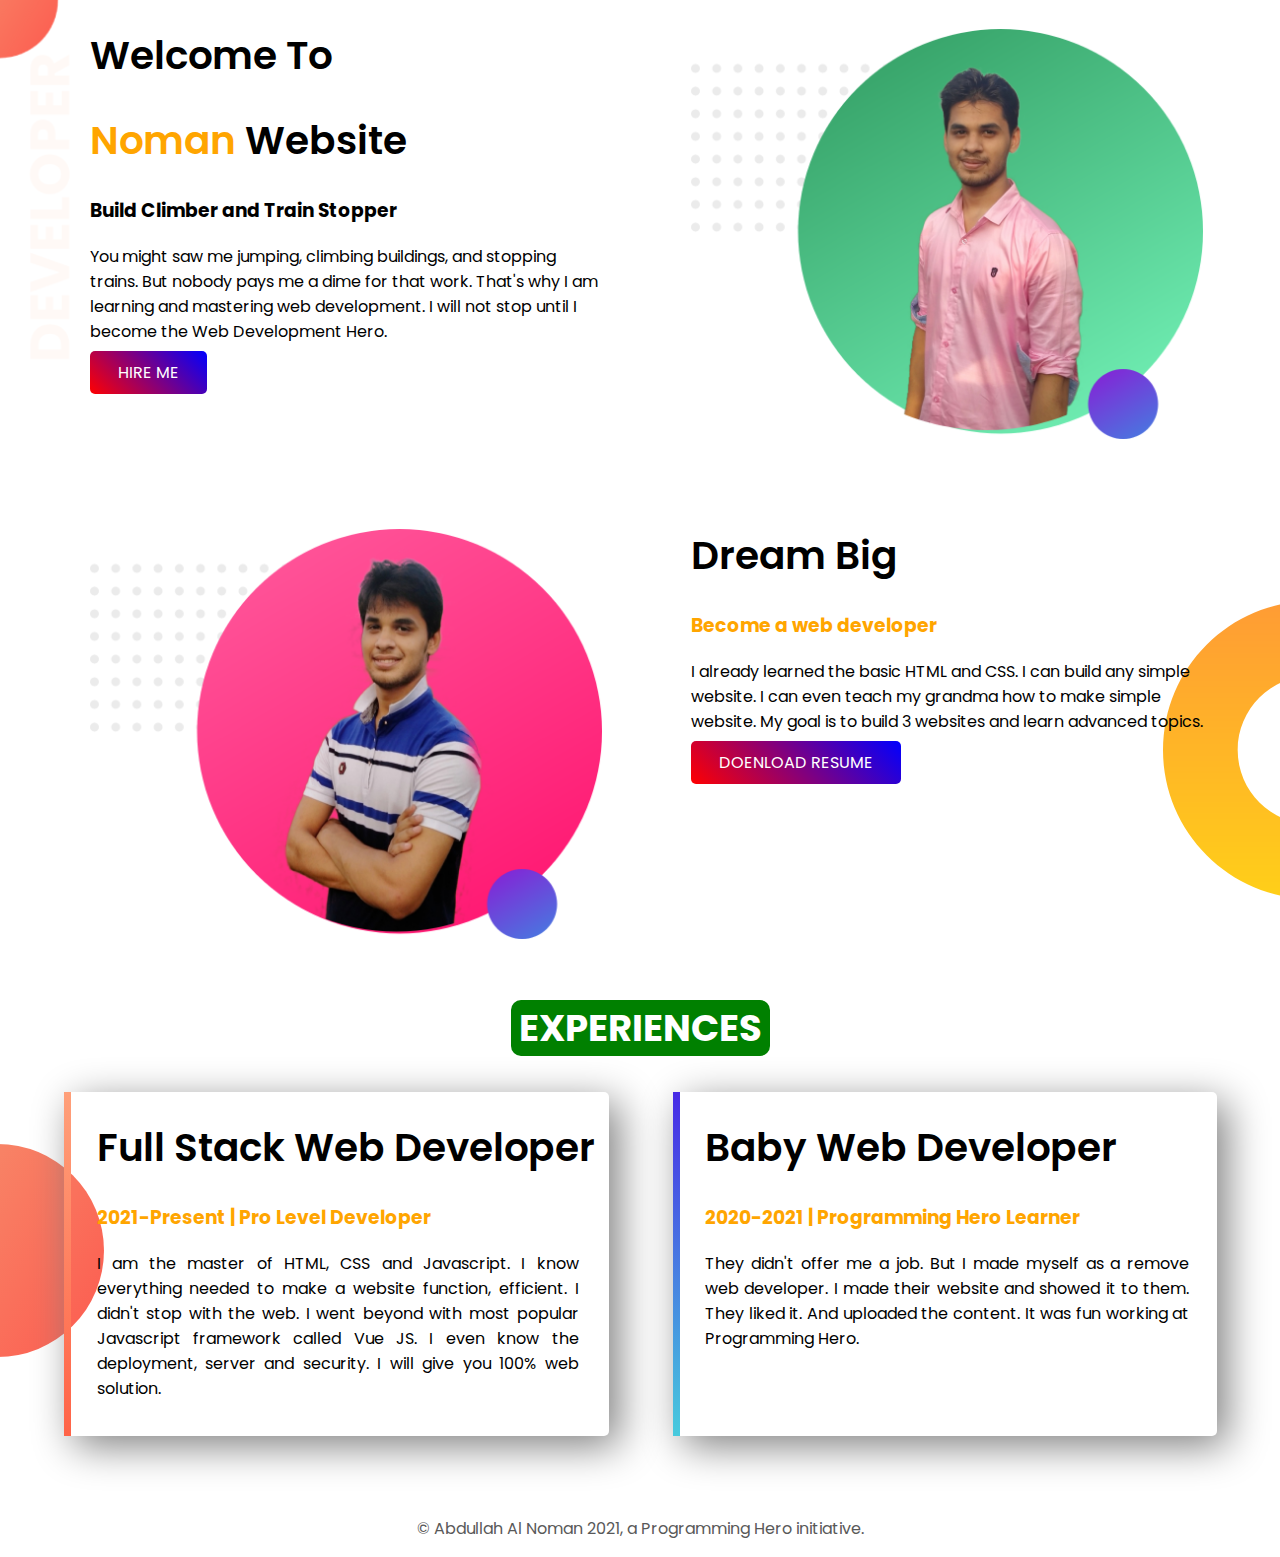
<file: index.html>
<!DOCTYPE html>
<html lang="en">
<head>
    <meta charset="UTF-8">
    <meta name="viewport" content="width=device-width, initial-scale=1.0">
    <title>Abdullah Al Noman</title>
    <link rel="stylesheet" href="style.css">
</head>
<body>
    <section id="imgbackground">
  <div class="width">

    <h1>Welcome To</h1>
    <h1><span id="hilight">Noman </span>  Website</h1>
    <h3>Build Climber and Train Stopper    </h3>
    <p>You might saw me jumping, climbing buildings, and stopping trains. But nobody pays me a dime for that work. That's why I am learning and mastering web development. I will not stop until I become the Web Development Hero.
    </p>
    <a href="https://facebook.com/abdullahalnomanfb" target="blanck">Hire me</a>
</div>
    <div class="width">
        <img src="images/profile.png" alt="">
    </div>
  
</section>
<section id="dreem-area">
<div class="width">
    <img src="images/image 9.png" alt="">
</div>
<div class="width">
    <h1>Dream Big</h1>
    <h3 class="orange">Become a web developer</h3>
    <p>I already learned the basic HTML and CSS. I can build any simple website. I can even teach my grandma how to make simple website. My goal is to build 3 websites and learn advanced topics.</p>
    <a href="https://facebook.com/abdullahalnomanfb" target="blanck">doenload resume</a>
</div>

</section>
<section id="experiences">
    <h2>Experiences</h2>
    <div id="full-struck" class="width single-box">

    <h1>Full Stack Web Developer</h1>
    <h3 class="orange">2021-Present | Pro Level Developer</h3>
    <p>I am the master of HTML, CSS and Javascript. I know everything needed to make a website function, efficient. I didn't stop with the web. I went beyond with most popular Javascript framework called Vue JS. I even know the deployment, server and security. I will give you 100% web solution.</p>
    </div>
    <div  id="hat-struck" class="width single-box">

        <h1>Baby Web Developer</h1>
        <h3 class="orange">2020-2021 | Programming Hero Learner</h3>
        <p>They didn't offer me a job. But I made myself as a remove web developer. I made their website and showed it to them. They liked it. And uploaded the content. It was fun working at Programming Hero.</p>
        </div>
    

</section>
<footer>
    <p>© Abdullah Al Noman 2021, a Programming Hero initiative.</p>
</footer>
</body>
</html>
</file>
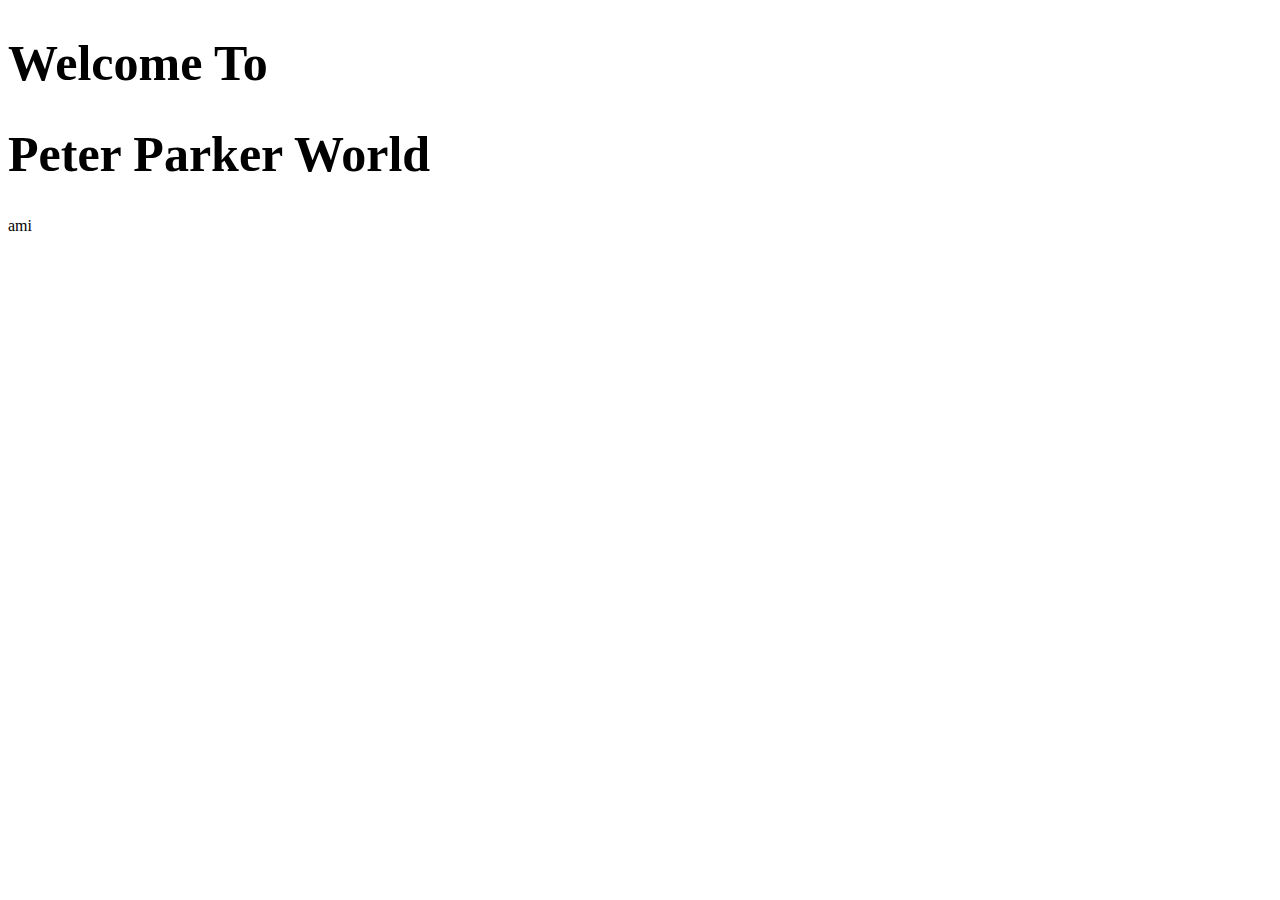
<file: images/index.html>
<!DOCTYPE html>
<html lang="en">
<head>
    <meta charset="UTF-8">
    <meta name="viewport" content="width=device-width, initial-scale=1.0">
    <title>Abdullah Al Noman</title>
    <link rel="stylesheet" href="style.css">
</head>
<body>
    <h1>Welcome To</h1>
    <h1>Peter Parker World</h1>
    <bangla>ami</bangla>
</body>
</html>
</file>
<file: style.css>
@import url('https://fonts.googleapis.com/css2?family=Poppins:ital,wght@0,100;0,200;0,300;0,400;0,500;0,600;0,700;0,800;0,900;1,100;1,200;1,300;1,400;1,500;1,600;1,700;1,800;1,900&display=swap');

body{
    font-family: 'Poppins', sans-serif;
    margin: 0px;
}
h1{
    font-size: 40px;
    font-weight: 600;
}
#hilight{

    color: #FFA500;
}
.width{
    width: 40%;
    float: left;
    margin-left: 5%;
    padding-left: 2%;
}
.width img{
    width: 100%;
    margin-top: 29px;
}
#imgbackground{

    background-image: url("images/top-banner.png");
    background-repeat: no-repeat;
    height: 500px;
}
.width a {
    text-decoration: none;
    text-transform: uppercase;
    color: white;
    padding: 10px 28px;
    border-radius: 5px;
    background-image: linear-gradient(45deg,red,blue);
    margin-top: 24px;
    /* display: inline-block; */
}

a {}
#dreem-area{

    background-image: url("images/dream-bg.png");
    height: 500px;
    background-repeat: no-repeat;
    background-position: right;

    
}
.orange{

    color:#FFA500 ;
}
.width h1 {
    font-size: 39px;
}
.width.single-box {
    box-shadow: 10px 10px 40px grey;
    border-radius: 5px;
    height: 344px;
  
}
#experiences{

    background-image: url("images/exp-bg.png");
    background-repeat: no-repeat;
    background-position: left;
    height: 500px;
}
#full-struck{
    border-left: 7px solid;
    border-image: linear-gradient(180deg,lightsalmon,tomato);
    border-image-slice: 1;
}
#hat-struck{

    border-left: 7px solid;
    border-image: linear-gradient(180deg,rgb(71, 42, 230),rgb(72, 203, 221));
    border-image-slice: 1;
}
footer p {
    text-align: center;
    color: #595959;
}
div#full-struck p {
    text-align: justify;
    margin-right: 30px;
}

div#hat-struck p {
    text-align: justify;
    margin-right: 28px;
}

section#experiences h2 {
    font-size: 37px;
    text-transform: uppercase;
    text-align: center;
    background: green;
    width: 259px;
    margin: auto;
    margin-bottom: 36px;
    border-radius: 10px;
    color: white;
}
</file>
<file: images/style.css>
h1{
    font-size: 50px;
}
</file>
